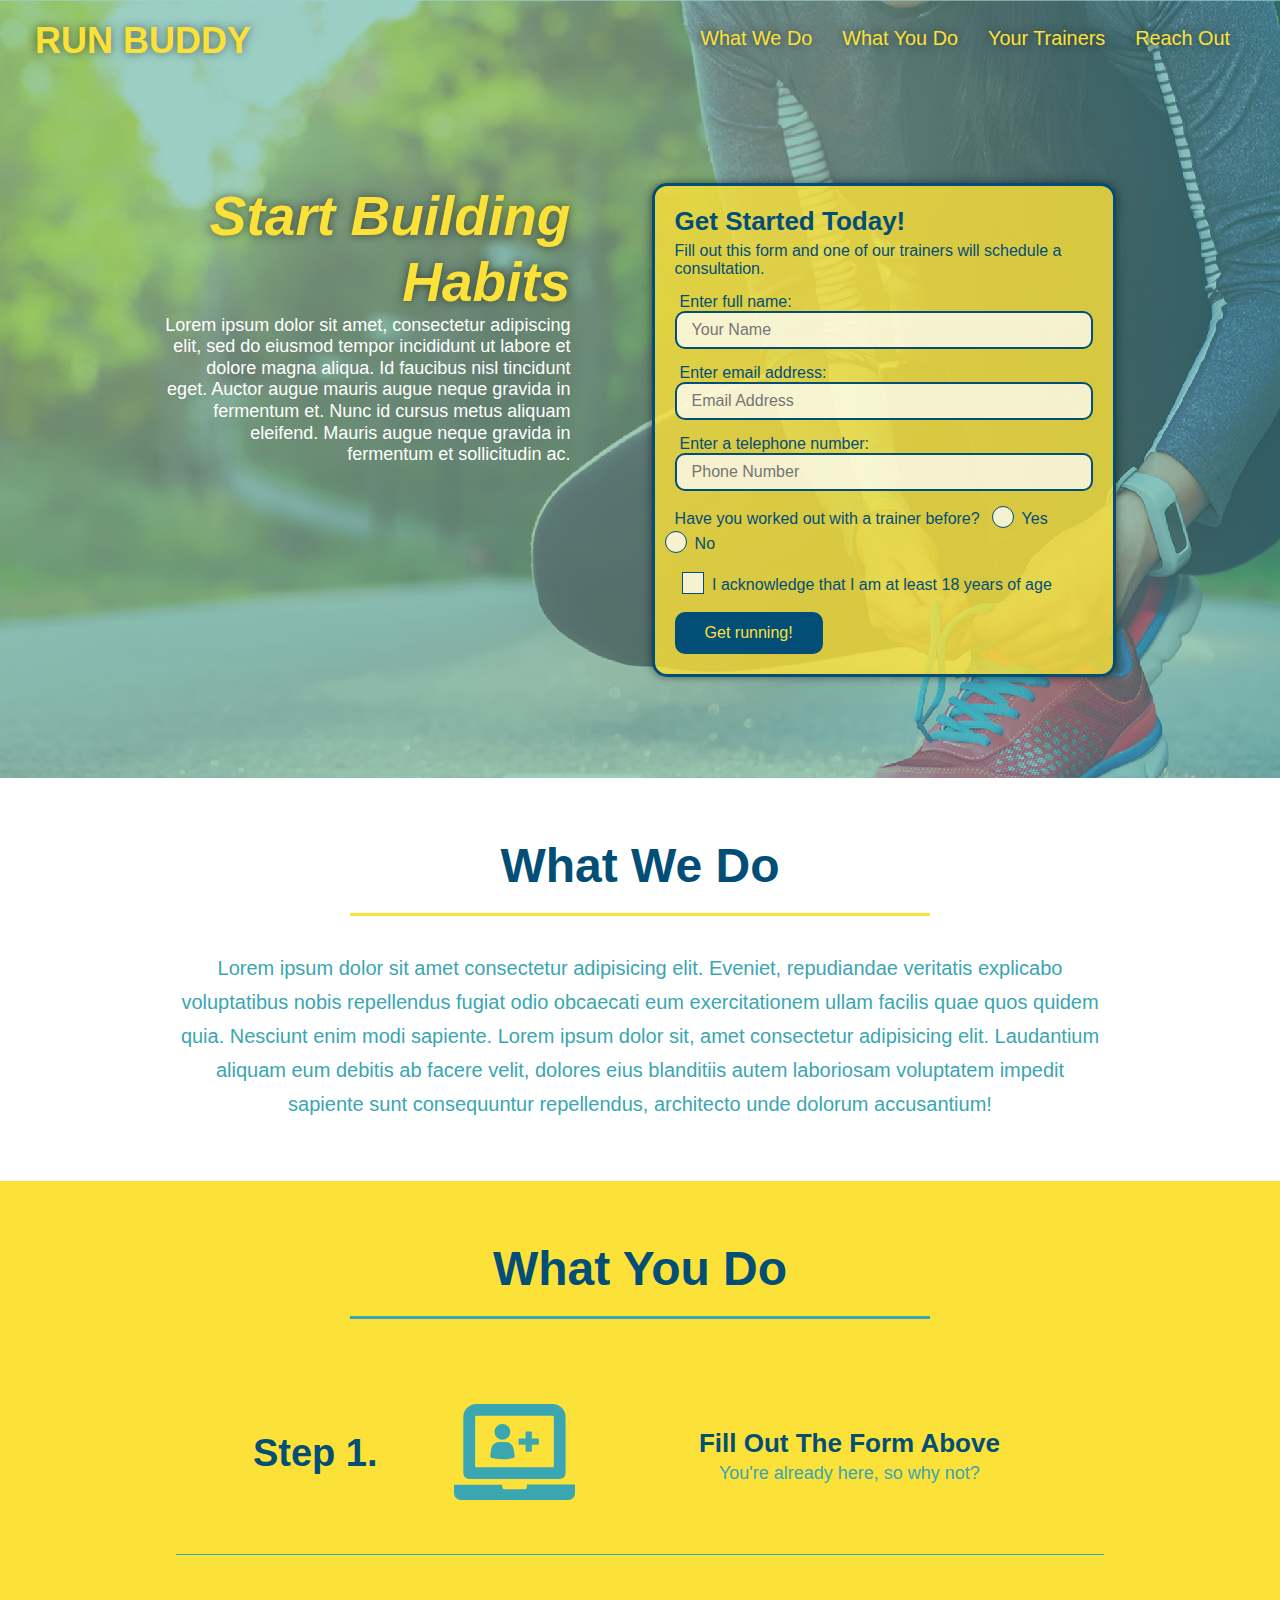
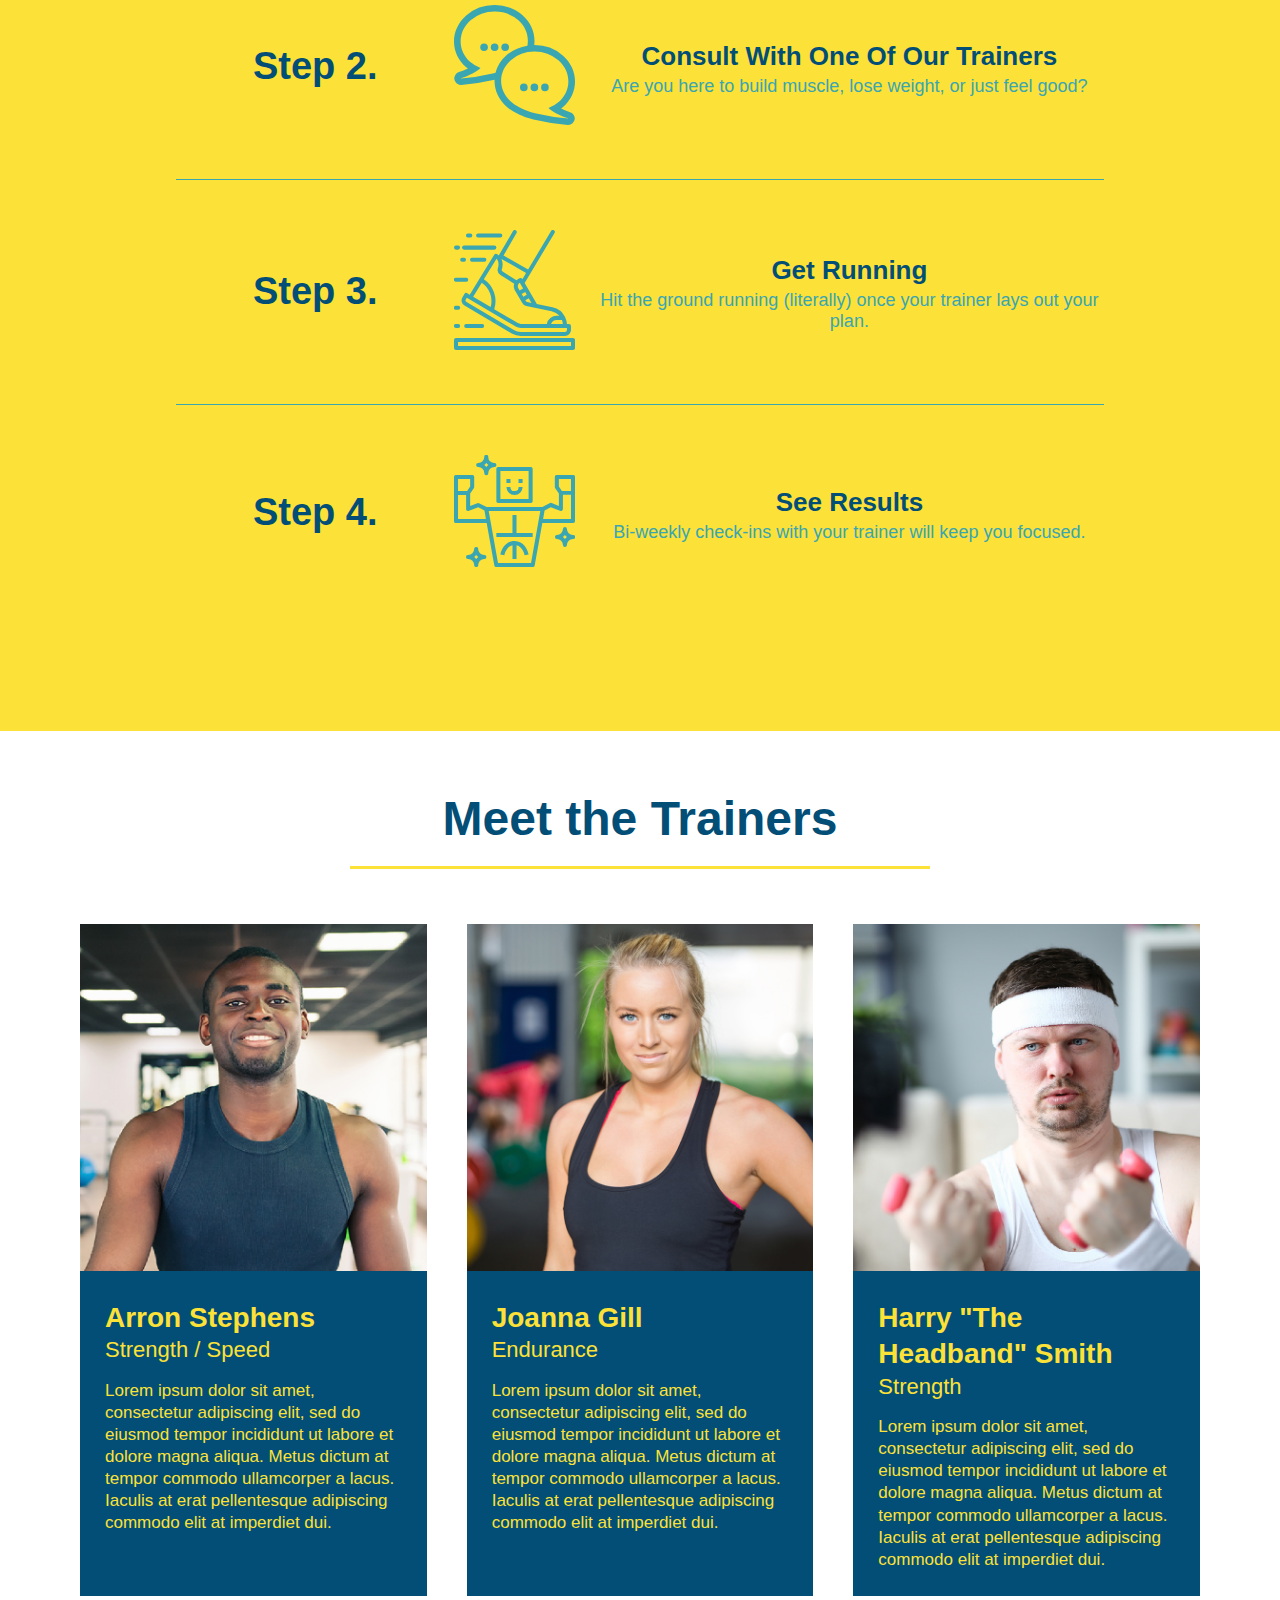
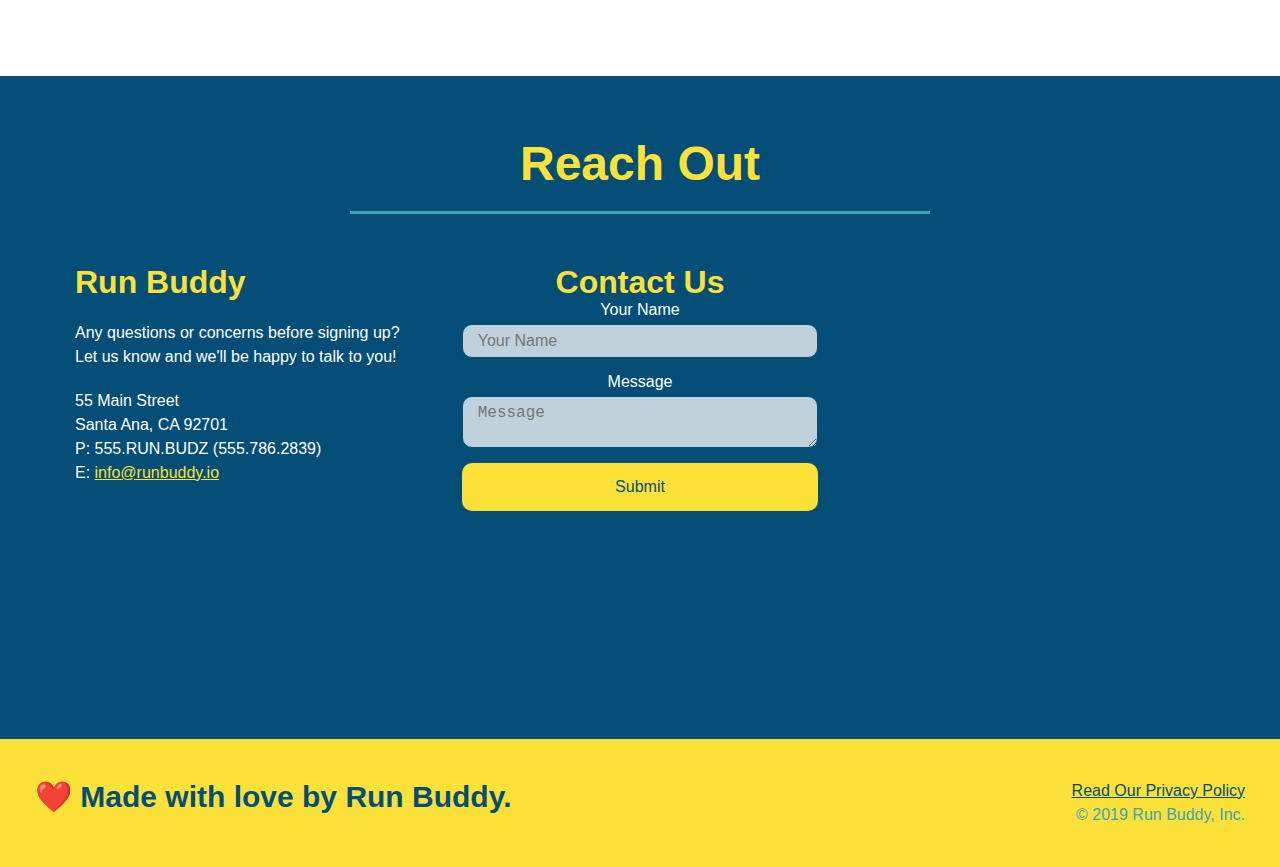
<file: index.html>
<!DOCTYPE html>

<html lang="en">

<head>
    <meta charset="UTF-8" />
    <meta name="viewport" content="width=device-width, initial-scale=1.0" />
    <title>Run Buddy</title>
    <link rel="stylesheet" href="./assets/css/style.css" />
</head>

<body>
    <header>
        <h1><a href="/">RUN BUDDY</a></h1>
        <nav>
            <ul>
                <li><a href="#what-we-do">What We Do</a></li>
                <li><a href="#what-you-do">What You Do</a></li>
                <li><a href="#your-trainers">Your Trainers</a></li>
                <li><a href="#reach-out">Reach Out</a></li>
            </ul>
        </nav>
    </header>

    <section class="hero">
        <div class="hero-cta">
            <h2>Start Building Habits</h2>
            <p>Lorem ipsum dolor sit amet, consectetur adipiscing elit, sed do eiusmod tempor incididunt ut labore et dolore magna aliqua. Id faucibus nisl tincidunt eget. Auctor augue mauris augue neque gravida in fermentum et. Nunc id cursus metus aliquam eleifend. Mauris augue neque gravida in fermentum et sollicitudin ac.</p>
        </div>

        <div class="hero-form">
            <h3>Get Started Today!</h3>
            <p>Fill out this form and one of our trainers will schedule a consultation.</p>
            <form action="">
                <label for="name">Enter full name:</label>
                <input id="name" name="name" type="text" placeholder="Your Name" class="form-input" />

                <label for="email">Enter email address:</label>
                <input id="email" name="email" type="email" placeholder="Email Address" class="form-input" />

                <label for="phone">Enter a telephone number:</label>
                <input id="phone" name="phone" type="tel" placeholder="Phone Number" class="form-input" />

                <p>
                    Have you worked out with a trainer before?
                    <span class="radio-wrapper">
                        <input id="trainer-yes" name="trainer-confirm" type="radio" />
                        <label for="trainer-yes">Yes</label>
                    </span>
                    <span class="radio-wrapper">
                        <input id="trainer-no" name="trainer-confirm" type="radio" />
                        <label for="trainer-no">No</label>
                    </span>
                </p>

                <p>
                    <span class="checkbox-wrapper">
                        <input id="age-confirm" name="age-confirm" type="checkbox" />
                        <label for="age-confirm">I acknowledge that I am at least 18 years of age</label>
                    </span>
                </p>

                <button class="blue-bg" type="submit">Get running!</button>
            </form>
        </div>
    </section>

    <section id="what-we-do" class="intro">
        <div class="flex-row">
            <h2 class="section-title yellow-border">What We Do</h2>
        </div>

        <p>Lorem ipsum dolor sit amet consectetur adipisicing elit. Eveniet, repudiandae veritatis explicabo voluptatibus nobis repellendus fugiat odio obcaecati eum exercitationem ullam facilis quae quos quidem quia. Nesciunt enim modi sapiente. Lorem ipsum dolor sit, amet consectetur adipisicing elit. Laudantium aliquam eum debitis ab facere velit, dolores eius blanditiis autem laboriosam voluptatem impedit sapiente sunt consequuntur repellendus, architecto unde dolorum accusantium!</p>
    </section>

    <section id="what-you-do" class="steps yellow-bg">
        <div class="flex-row">
            <h2 class="section-title cyan-border">What You Do</h2>
        </div>

        <div class="step">
            <h3>Step 1.</h3>

            <div class="step-info">
                <div class="step-img">
                    <img src="/assets/images/step-1.svg" alt="">
                </div>

                <div class="step-text">
                    <h4>Fill Out The Form Above</h4>
                    <p>You're already here, so why not?</p>
                </div>
            </div>
        </div>

        <div class="step">
            <h3>Step 2.</h3>

            <div class="step-info">
                <div class="step-img">
                    <img src="/assets/images/step-2.svg" alt="">
                </div>
                
                <div class="step-text">
                    <h4>Consult With One Of Our Trainers</h4>
                    <p>Are you here to build muscle, lose weight, or just feel good?</p>
                </div>
            </div>
        </div>

        <div class="step">
            <h3>Step 3.</h3>

            <div class="step-info">
                <div class="step-img">
                    <img src="/assets/images/step-3.svg" alt="">
                </div>

                <div class="step-text">
                    <h4>Get Running</h4>
                    <p>Hit the ground running (literally) once your trainer lays out your plan.</p>
                </div>
            </div>
        </div>

        <div class="step">
            <h3>Step 4.</h3>

            <div class="step-info">
                <div class="step-img">
                    <img src="/assets/images/step-4.svg" alt="">
                </div>

                <div class="step-text">
                    <h4>See Results</h4>
                    <p>Bi-weekly check-ins with your trainer will keep you focused.</p>
                </div>
            </div>
        </div>
    </section>

    <section id="your-trainers">
        <div class="flex-row">
            <h2 class="section-title yellow-border">Meet the Trainers</h2>
        </div>

        <div class="flex-row trainers">
            <article class="trainer">
                <img src="./assets/images/trainer-1.jpg" alt="Arron Stephens in his workout clothes, ready to pump iron" />
                <div class="trainer-bio">
                    <h3 class="trainer-name">Arron Stephens</h3>
                    <h4 class="trainer-role">Strength / Speed</h4>
                    <p>Lorem ipsum dolor sit amet, consectetur adipiscing elit, sed do eiusmod tempor incididunt ut labore et dolore magna aliqua. Metus dictum at tempor commodo ullamcorper a lacus. Iaculis at erat pellentesque adipiscing commodo elit at imperdiet dui.</p>
                </div>
            </article>

            <article class="trainer">
                <img src="./assets/images/trainer-2.jpg" alt="Joanna Gill cooling off after a workout" />
                <div class="trainer-bio">
                    <h3 class="trainer-name">Joanna Gill</h3>
                    <h4 class="trainer-role">Endurance</h4>
                    <p>Lorem ipsum dolor sit amet, consectetur adipiscing elit, sed do eiusmod tempor incididunt ut labore et dolore magna aliqua. Metus dictum at tempor commodo ullamcorper a lacus. Iaculis at erat pellentesque adipiscing commodo elit at imperdiet dui.</p>
                </div>
            </article>

            <article class="trainer">
                <img src="./assets/images/trainer-3.jpg" alt="Harry Smith wearing a headband and lifting comically small pink weights" />
                <div class="trainer-bio">
                    <h3 class="trainer-name">Harry "The Headband" Smith</h3>
                    <h4 class="trainer-role">Strength</h4>
                    <p>Lorem ipsum dolor sit amet, consectetur adipiscing elit, sed do eiusmod tempor incididunt ut labore et dolore magna aliqua. Metus dictum at tempor commodo ullamcorper a lacus. Iaculis at erat pellentesque adipiscing commodo elit at imperdiet dui.</p>
                </div>
            </article>            
        </div>
    </section>

    <section id="reach-out" class="contact blue-bg">
        <div class="flex-row">
            <h2 class="section-title cyan-border">Reach Out</h2>
        </div>

        <div class="contact-info">
            <div class="text-left">
                <h3>Run Buddy</h3>
                <p>Any questions or concerns before signing up?
                    <br />Let us know and we'll be happy to talk to you!
                </p>
                <address>
                    55 Main Street<br />
                    Santa Ana, CA 92701<br />
                    P: 555.RUN.BUDZ (555.786.2839)<br />
                    E: <a href="mailto:info@runbuddy.io">info@runbuddy.io</a>
                </address>
            </div>
            
            <form class="contact-form">
                <h3>Contact Us</h3>

                <label for="contact-name">Your Name</label>
                <input id="contact-name" name="contact-name" type="text" placeholder="Your Name" />
                <label for="contact-message">Message</label>
                <textarea id="contact-message" name="contact-message" placeholder="Message"></textarea>

                <button class="yellow-bg" type="submit">Submit</button>
            </form>

            <iframe src="https://www.google.com/maps/embed?pb=!1m18!1m12!1m3!1d3317.260056898385!2d-117.86962628506105!3d33.75394514083858!2m3!1f0!2f0!3f0!3m2!1i1024!2i768!4f13.1!3m3!1m2!1s0x80dcd9a8bea277f7%3A0x75399bf358a80caa!2s55%20N%20Main%20St%2C%20Santa%20Ana%2C%20CA%2092701!5e0!3m2!1sen!2sus!4v1651785533996!5m2!1sen!2sus" allowfullscreen="" loading="lazy"></iframe>
        </div>
    </section>

    <footer>
        <h2>❤️ Made with love by Run Buddy.</h2>
        <div>
            <a href="./privacy-policy.html">Read Our Privacy Policy</a><br />
            &copy; 2019 Run Buddy, Inc.
        </div>
    </footer>
</body>

</html>
</file>
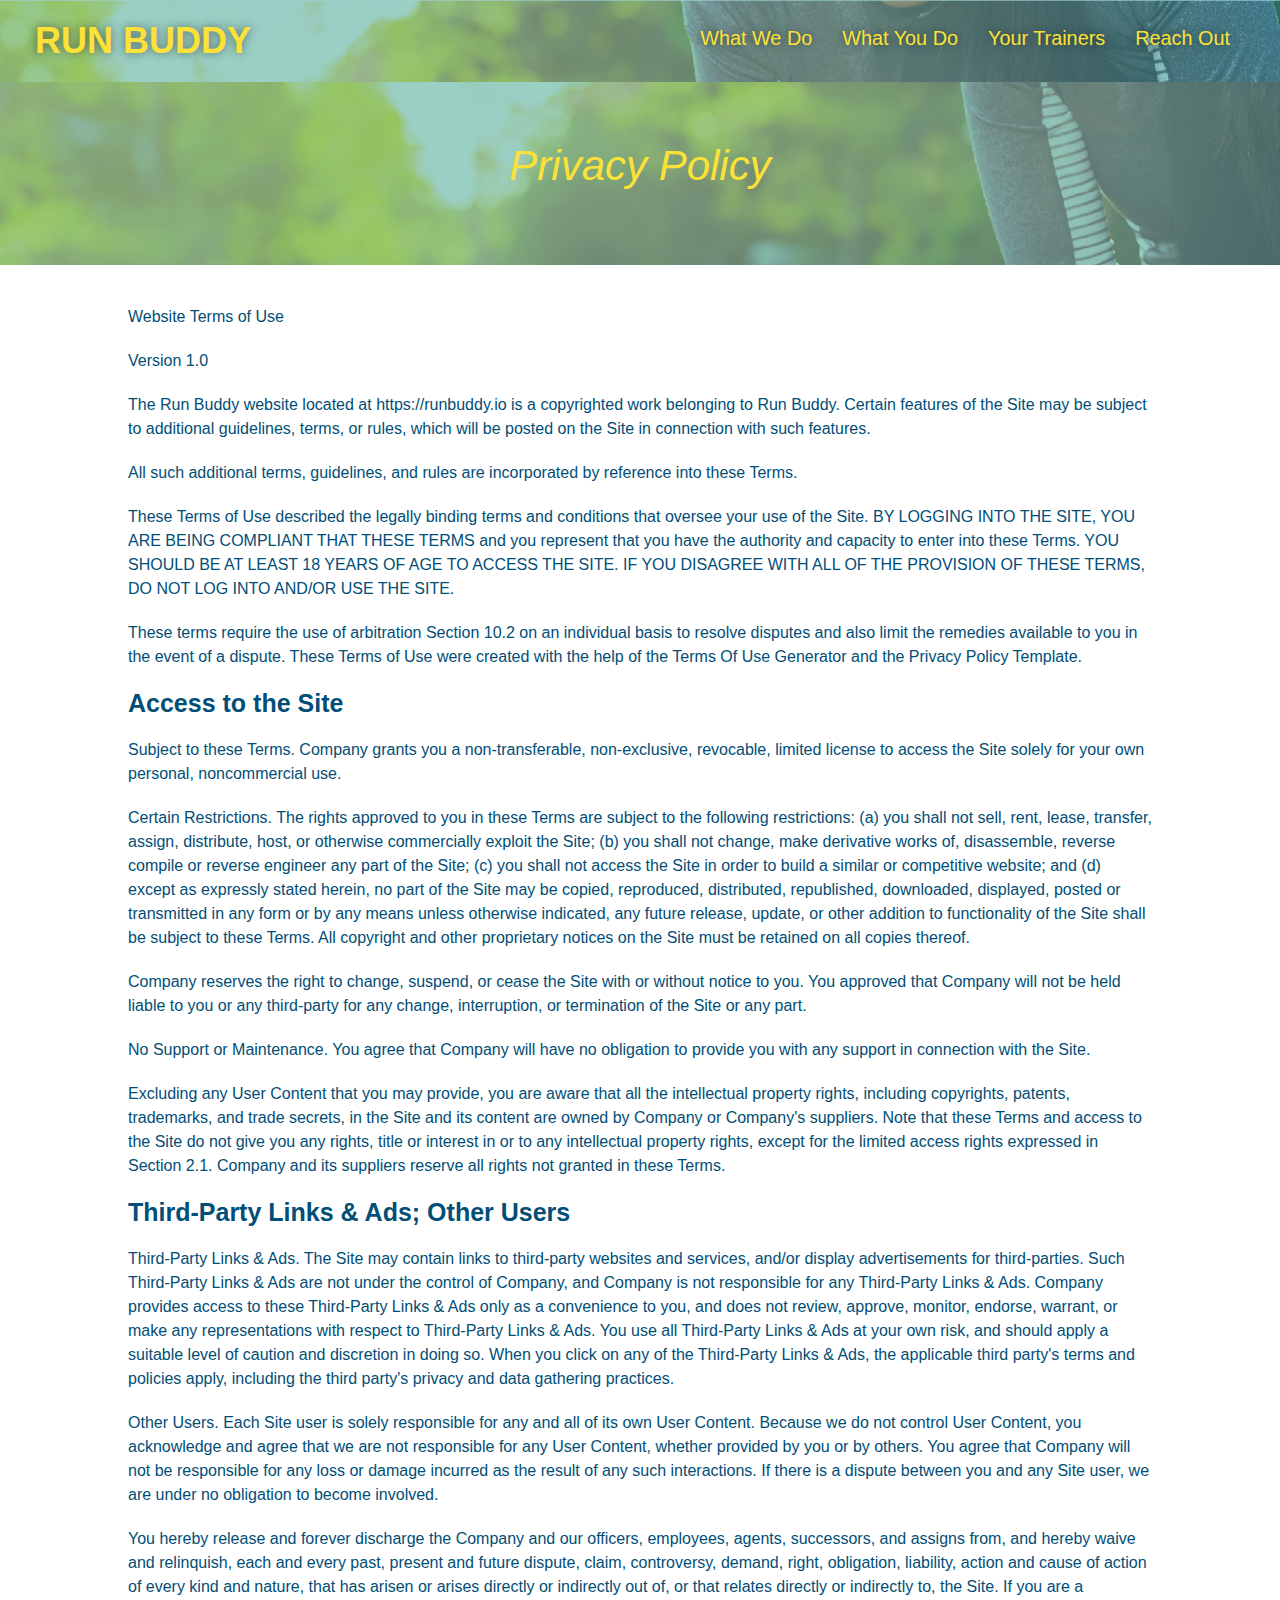
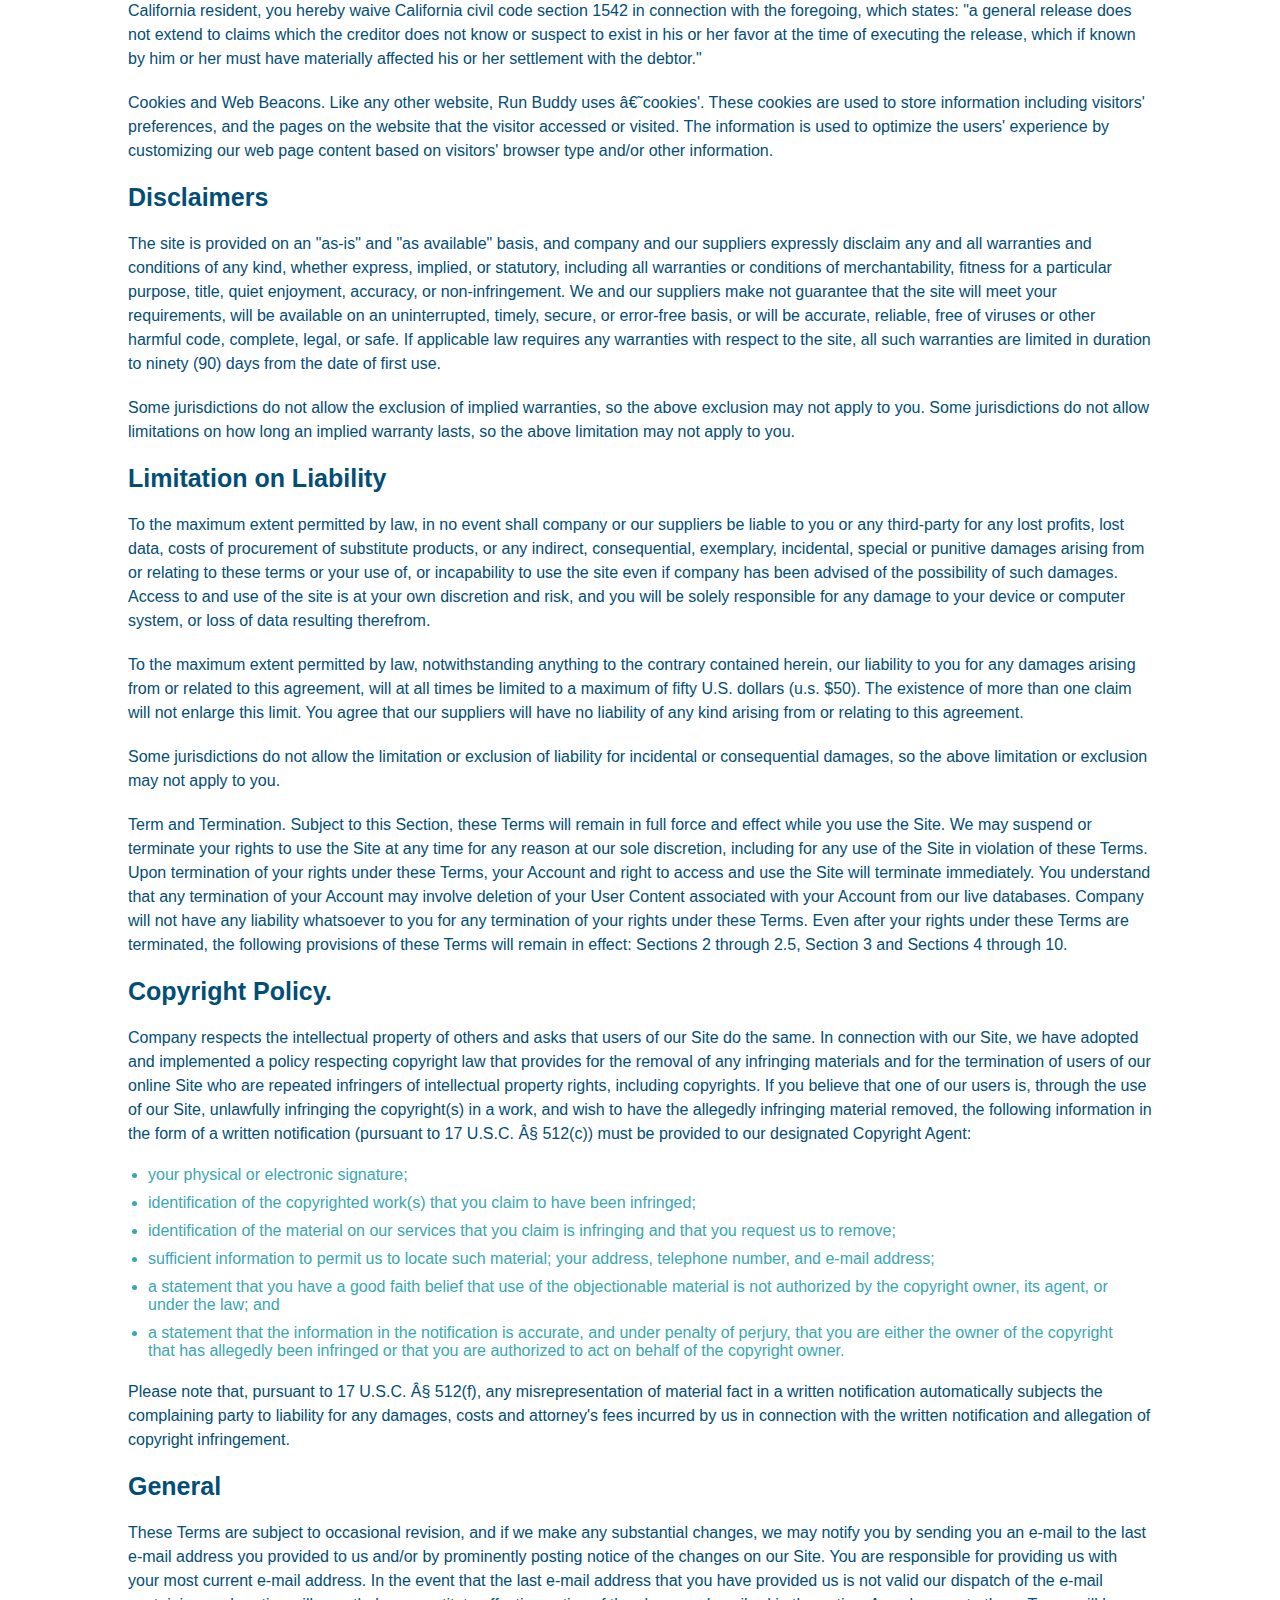
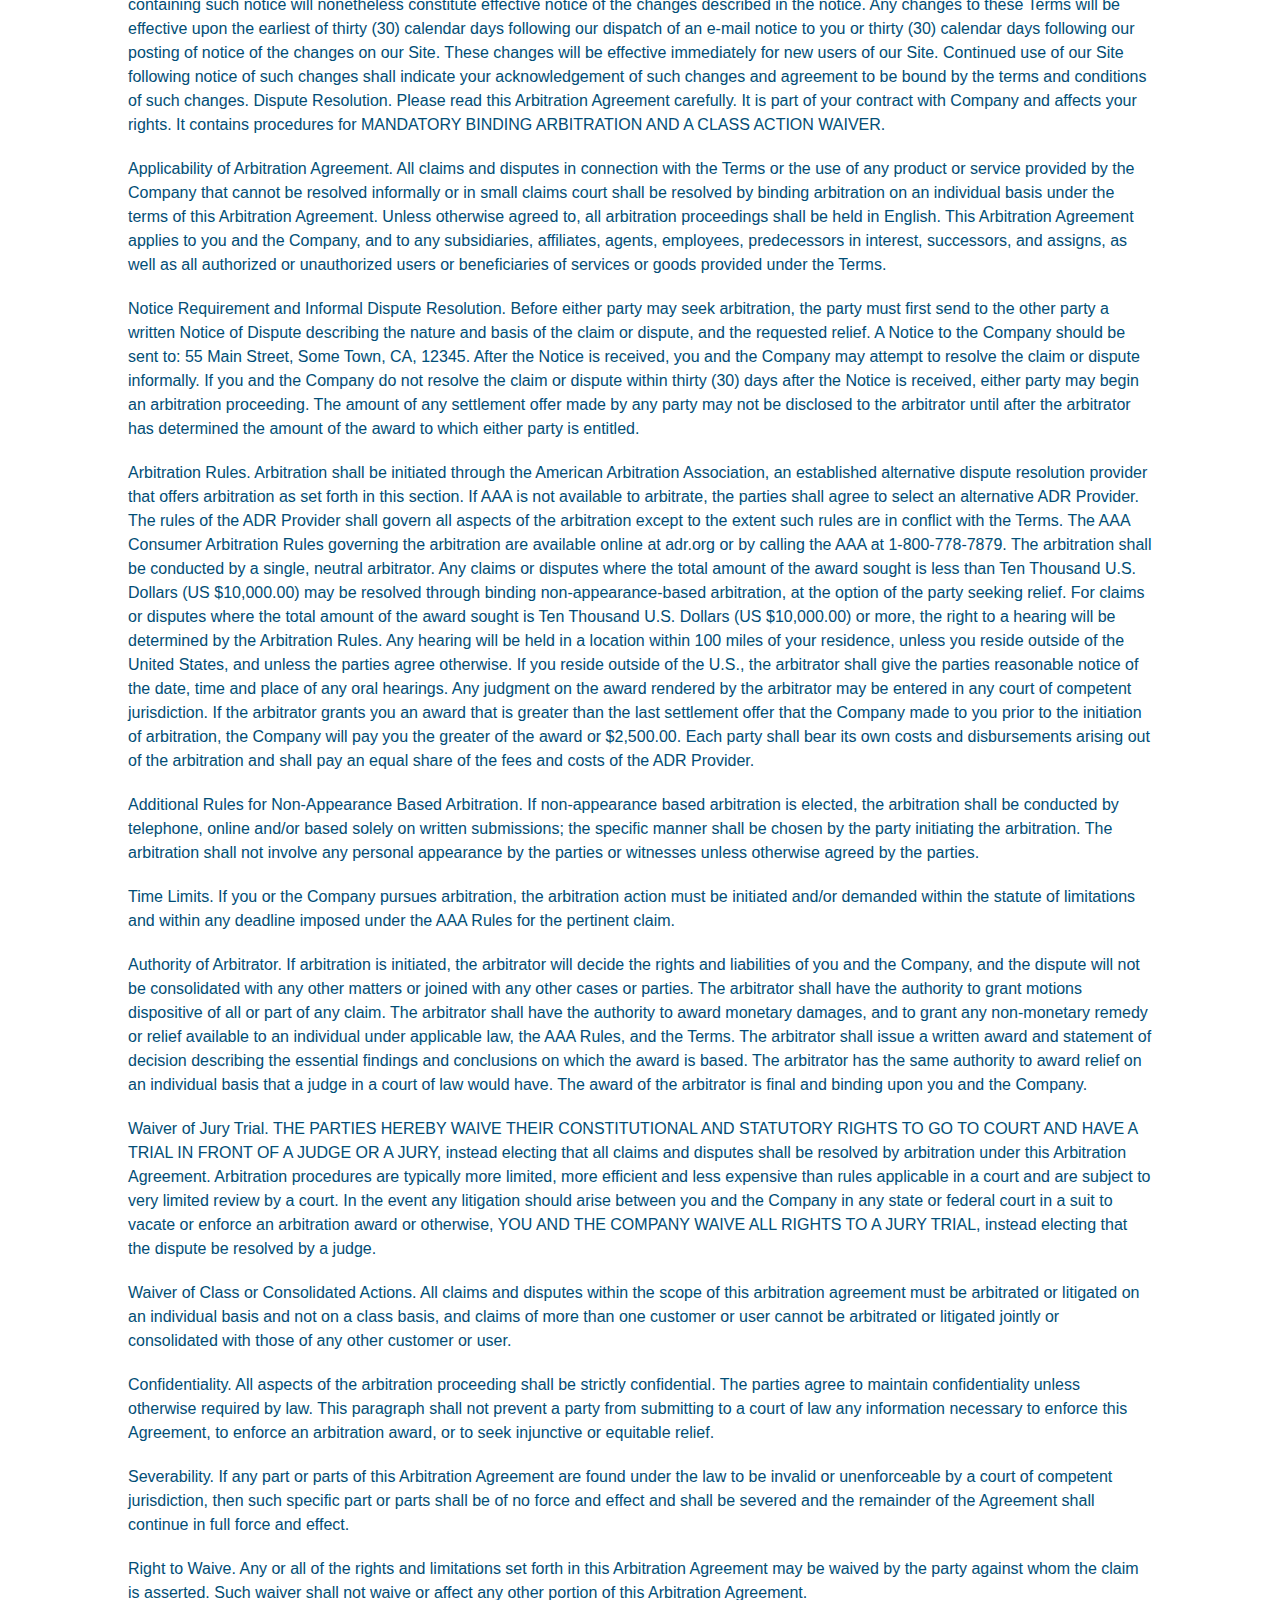
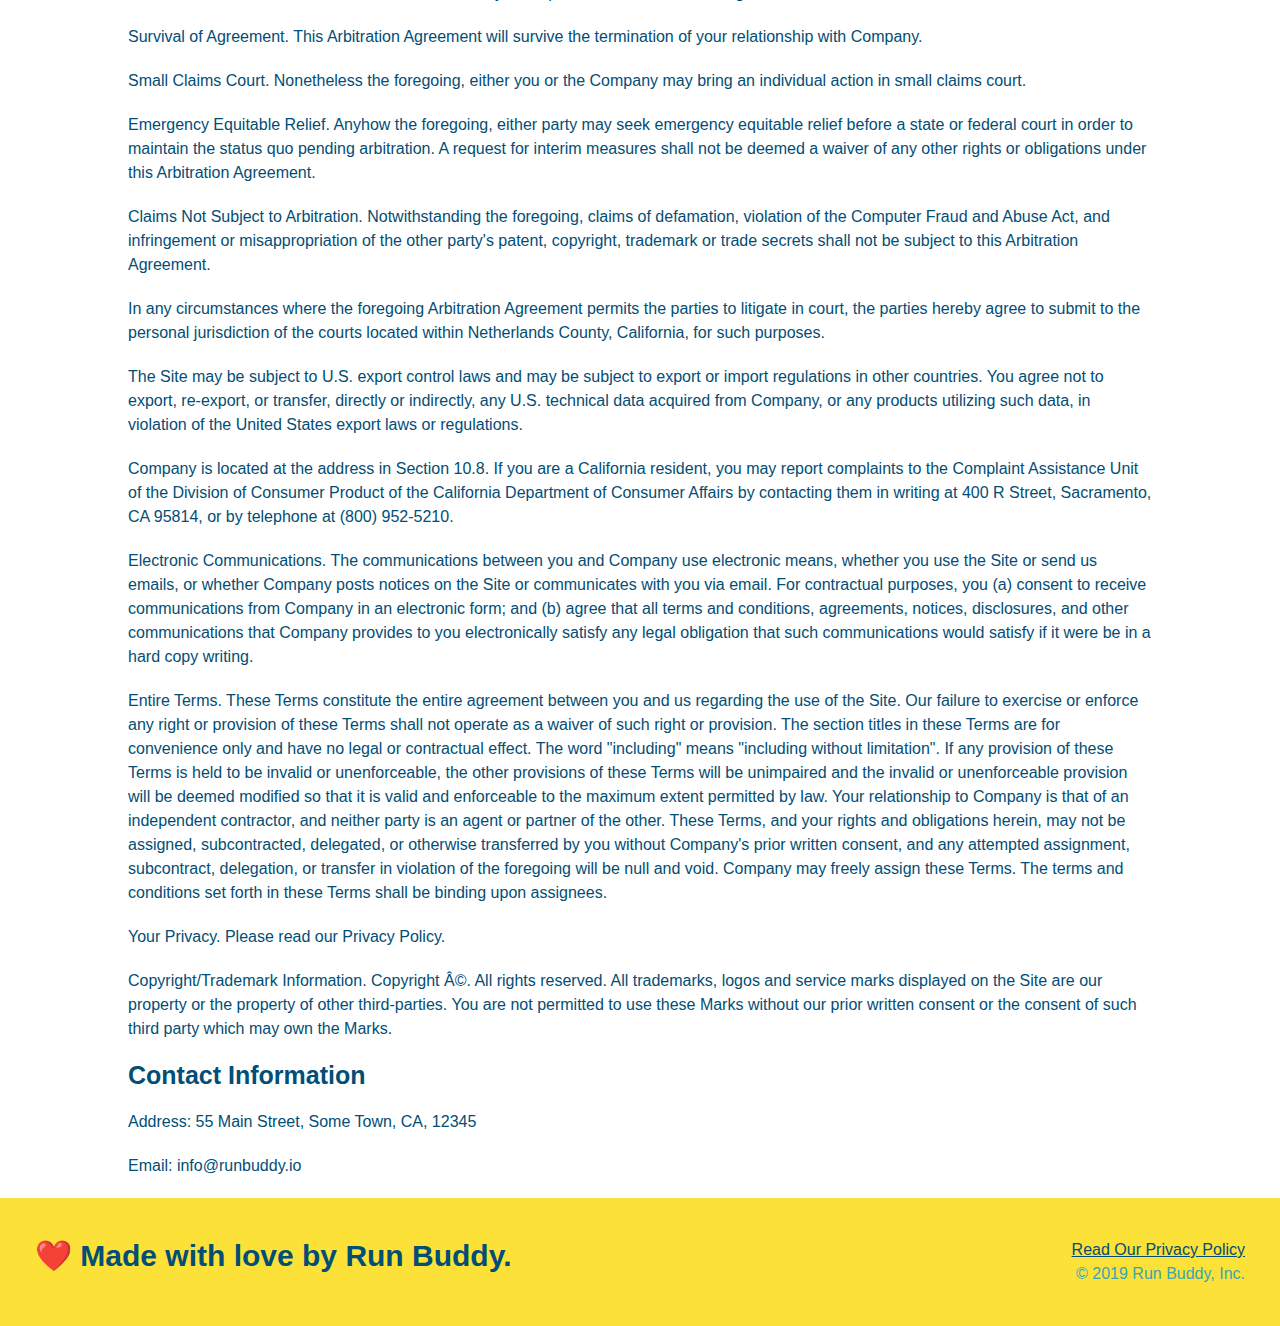
<file: privacy-policy.html>
<!DOCTYPE html>
<html>

<head>
    <meta charset="UTF-8" />
    <meta name="viewport" content="width=device-width, initial-scale=1.0" />
    <title>Privacy Policy - Run Buddy</title>
    <link rel="stylesheet" href="./assets/css/style.css" />
    <link rel="stylesheet" href="./assets/css/secondary-styles.css" />
</head>

<body>
    <header>
        <h1><a href="/">RUN BUDDY</a></h1>
        <nav>
            <ul>
                <li><a href="./index.html#what-we-do">What We Do</a></li>
                <li><a href="./index.html#what-you-do">What You Do</a></li>
                <li><a href="./index.html#your-trainers">Your Trainers</a></li>
                <li><a href="./index.html#reach-out">Reach Out</a></li>
            </ul>
        </nav>
    </header>

    <section class="hero">
        <h2 class="page-title">Privacy Policy</h2>
    </section>

    <article class="secondary-content">
        <p>
            Website Terms of Use
        </p>

        <p>
            Version 1.0
        </p>

        <p>
            The Run Buddy website located at https://runbuddy.io is a copyrighted work belonging to Run Buddy. Certain
            features of the Site may be subject to additional guidelines, terms, or rules, which will be posted on the Site
            in connection with such features.
        </p>

        <p>
            All such additional terms, guidelines, and rules are incorporated by reference into these Terms.
        </p>

        <p>
            These Terms of Use described the legally binding terms and conditions that oversee your use of the Site. BY
            LOGGING INTO THE SITE, YOU ARE BEING COMPLIANT THAT THESE TERMS and you represent that you have the authority
            and capacity to enter into these Terms. YOU SHOULD BE AT LEAST 18 YEARS OF AGE TO ACCESS THE SITE. IF YOU
            DISAGREE WITH ALL OF THE PROVISION OF THESE TERMS, DO NOT LOG INTO AND/OR USE THE SITE.
        </p>

        <p>
            These terms require the use of arbitration Section 10.2 on an individual basis to resolve disputes and also
            limit the remedies available to you in the event of a dispute. These Terms of Use were created with the help of
            the Terms Of Use Generator and the Privacy Policy Template.
        </p>

        <h3>
            Access to the Site
        </h3>

        <p>
            Subject to these Terms. Company grants you a non-transferable, non-exclusive, revocable, limited license to
            access the Site solely for your own personal, noncommercial use.
        </p>

        <p>
            Certain Restrictions. The rights approved to you in these Terms are subject to the following restrictions: (a)
            you shall not sell, rent, lease, transfer, assign, distribute, host, or otherwise commercially exploit the Site;
            (b) you shall not change, make derivative works of, disassemble, reverse compile or reverse engineer any part of
            the Site; (c) you shall not access the Site in order to build a similar or competitive website; and (d) except
            as expressly stated herein, no part of the Site may be copied, reproduced, distributed, republished, downloaded,
            displayed, posted or transmitted in any form or by any means unless otherwise indicated, any future release,
            update, or other addition to functionality of the Site shall be subject to these Terms. All copyright and other
            proprietary notices on the Site must be retained on all copies thereof.
        </p>

        <p>
            Company reserves the right to change, suspend, or cease the Site with or without notice to you. You approved
            that Company will not be held liable to you or any third-party for any change, interruption, or termination of
            the Site or any part.
        </p>

        <p>
            No Support or Maintenance. You agree that Company will have no obligation to provide you with any support in
            connection with the Site.
        </p>

        <p>
            Excluding any User Content that you may provide, you are aware that all the intellectual property rights,
            including copyrights, patents, trademarks, and trade secrets, in the Site and its content are owned by Company
            or Company's suppliers. Note that these Terms and access to the Site do not give you any rights, title or
            interest in or to any intellectual property rights, except for the limited access rights expressed in Section
            2.1. Company and its suppliers reserve all rights not granted in these Terms.
        </p>

        <h3>
            Third-Party Links &amp; Ads; Other Users
        </h3>

        <p>
            Third-Party Links &amp; Ads. The Site may contain links to third-party websites and services, and/or display
            advertisements for third-parties. Such Third-Party Links &amp; Ads are not under the control of Company, and Company
            is not responsible for any Third-Party Links &amp; Ads. Company provides access to these Third-Party Links &amp; Ads
            only as a convenience to you, and does not review, approve, monitor, endorse, warrant, or make any
            representations with respect to Third-Party Links &amp; Ads. You use all Third-Party Links &amp; Ads at your own risk,
            and should apply a suitable level of caution and discretion in doing so. When you click on any of the
            Third-Party Links &amp; Ads, the applicable third party's terms and policies apply, including the third party's
            privacy and data gathering practices.
        </p>

        <p>
            Other Users. Each Site user is solely responsible for any and all of its own User Content. Because we do not
            control User Content, you acknowledge and agree that we are not responsible for any User Content, whether
            provided by you or by others. You agree that Company will not be responsible for any loss or damage incurred as
            the result of any such interactions. If there is a dispute between you and any Site user, we are under no
            obligation to become involved.
        </p>

        <p>
            You hereby release and forever discharge the Company and our officers, employees, agents, successors, and
            assigns from, and hereby waive and relinquish, each and every past, present and future dispute, claim,
            controversy, demand, right, obligation, liability, action and cause of action of every kind and nature, that has
            arisen or arises directly or indirectly out of, or that relates directly or indirectly to, the Site. If you are
            a California resident, you hereby waive California civil code section 1542 in connection with the foregoing,
            which states: "a general release does not extend to claims which the creditor does not know or suspect to exist
            in his or her favor at the time of executing the release, which if known by him or her must have materially
            affected his or her settlement with the debtor."
        </p>

        <p>
            Cookies and Web Beacons. Like any other website, Run Buddy uses â€˜cookies'. These cookies are used to store
            information including visitors' preferences, and the pages on the website that the visitor accessed or visited.
            The information is used to optimize the users' experience by customizing our web page content based on visitors'
            browser type and/or other information.
        </p>

        <h3>
            Disclaimers
        </h3>

        <p>
            The site is provided on an "as-is" and "as available" basis, and company and our suppliers expressly disclaim
            any and all warranties and conditions of any kind, whether express, implied, or statutory, including all
            warranties or conditions of merchantability, fitness for a particular purpose, title, quiet enjoyment, accuracy,
            or non-infringement. We and our suppliers make not guarantee that the site will meet your requirements, will be
            available on an uninterrupted, timely, secure, or error-free basis, or will be accurate, reliable, free of
            viruses or other harmful code, complete, legal, or safe. If applicable law requires any warranties with respect
            to the site, all such warranties are limited in duration to ninety (90) days from the date of first use.
        </p>

        <p>
            Some jurisdictions do not allow the exclusion of implied warranties, so the above exclusion may not apply to
            you. Some jurisdictions do not allow limitations on how long an implied warranty lasts, so the above limitation
            may not apply to you.
        </p>

        <h3>
            Limitation on Liability
        </h3>

        <p>
            To the maximum extent permitted by law, in no event shall company or our suppliers be liable to you or any
            third-party for any lost profits, lost data, costs of procurement of substitute products, or any indirect,
            consequential, exemplary, incidental, special or punitive damages arising from or relating to these terms or
            your use of, or incapability to use the site even if company has been advised of the possibility of such
            damages. Access to and use of the site is at your own discretion and risk, and you will be solely responsible
            for any damage to your device or computer system, or loss of data resulting therefrom.
        </p>

        <p>
            To the maximum extent permitted by law, notwithstanding anything to the contrary contained herein, our liability
            to you for any damages arising from or related to this agreement, will at all times be limited to a maximum of
            fifty U.S. dollars (u.s. $50). The existence of more than one claim will not enlarge this limit. You agree that
            our suppliers will have no liability of any kind arising from or relating to this agreement.
        </p>

        <p>
            Some jurisdictions do not allow the limitation or exclusion of liability for incidental or consequential
            damages, so the above limitation or exclusion may not apply to you.
        </p>

        <p>
            Term and Termination. Subject to this Section, these Terms will remain in full force and effect while you use
            the Site. We may suspend or terminate your rights to use the Site at any time for any reason at our sole
            discretion, including for any use of the Site in violation of these Terms. Upon termination of your rights under
            these Terms, your Account and right to access and use the Site will terminate immediately. You understand that
            any termination of your Account may involve deletion of your User Content associated with your Account from our
            live databases. Company will not have any liability whatsoever to you for any termination of your rights under
            these Terms. Even after your rights under these Terms are terminated, the following provisions of these Terms
            will remain in effect: Sections 2 through 2.5, Section 3 and Sections 4 through 10.
        </p>

        <h3>
            Copyright Policy.
        </h3>

        <p>
            Company respects the intellectual property of others and asks that users of our Site do the same. In connection
            with our Site, we have adopted and implemented a policy respecting copyright law that provides for the removal
            of any infringing materials and for the termination of users of our online Site who are repeated infringers of
            intellectual property rights, including copyrights. If you believe that one of our users is, through the use of
            our Site, unlawfully infringing the copyright(s) in a work, and wish to have the allegedly infringing material
            removed, the following information in the form of a written notification (pursuant to 17 U.S.C. Â§ 512(c)) must
            be provided to our designated Copyright Agent:
        </p>

        <ul>
            <li>
                your physical or electronic signature;
            </li>
            <li>
                identification of the copyrighted work(s) that you claim to have been infringed;
            </li>
            <li>
                identification of the material on our services that you claim is infringing and that you request us to remove;
            </li>
            <li>
                sufficient information to permit us to locate such material; your address, telephone number, and e-mail
                address;
            </li>
            <li>
                a statement that you have a good faith belief that use of the objectionable material is not authorized by the
                copyright owner, its agent, or under the law; and
            </li>
            <li>
                a statement that the information in the notification is accurate, and under penalty of perjury, that you are
                either the owner of the copyright that has allegedly been infringed or that you are authorized to act on
                behalf of the copyright owner.
            </li>
        </ul>

        <p>
            Please note that, pursuant to 17 U.S.C. Â§ 512(f), any misrepresentation of material fact in a written
            notification automatically subjects the complaining party to liability for any damages, costs and attorney's
            fees incurred by us in connection with the written notification and allegation of copyright infringement.
        </p>

        <h3>
            General
        </h3>

        <p>
            These Terms are subject to occasional revision, and if we make any substantial changes, we may notify you by
            sending you an e-mail to the last e-mail address you provided to us and/or by prominently posting notice of the
            changes on our Site. You are responsible for providing us with your most current e-mail address. In the event
            that the last e-mail address that you have provided us is not valid our dispatch of the e-mail containing such
            notice will nonetheless constitute effective notice of the changes described in the notice. Any changes to these
            Terms will be effective upon the earliest of thirty (30) calendar days following our dispatch of an e-mail
            notice to you or thirty (30) calendar days following our posting of notice of the changes on our Site. These
            changes will be effective immediately for new users of our Site. Continued use of our Site following notice of
            such changes shall indicate your acknowledgement of such changes and agreement to be bound by the terms and
            conditions of such changes. Dispute Resolution. Please read this Arbitration Agreement carefully. It is part of
            your contract with Company and affects your rights. It contains procedures for MANDATORY BINDING ARBITRATION AND
            A CLASS ACTION WAIVER.
        </p>

        <p>
            Applicability of Arbitration Agreement. All claims and disputes in connection with the Terms or the use of any
            product or service provided by the Company that cannot be resolved informally or in small claims court shall be
            resolved by binding arbitration on an individual basis under the terms of this Arbitration Agreement. Unless
            otherwise agreed to, all arbitration proceedings shall be held in English. This Arbitration Agreement applies to
            you and the Company, and to any subsidiaries, affiliates, agents, employees, predecessors in interest,
            successors, and assigns, as well as all authorized or unauthorized users or beneficiaries of services or goods
            provided under the Terms.
        </p>

        <p>
            Notice Requirement and Informal Dispute Resolution. Before either party may seek arbitration, the party must
            first send to the other party a written Notice of Dispute describing the nature and basis of the claim or
            dispute, and the requested relief. A Notice to the Company should be sent to: 55 Main Street, Some Town, CA,
            12345. After the Notice is received, you and the Company may attempt to resolve the claim or dispute informally.
            If you and the Company do not resolve the claim or dispute within thirty (30) days after the Notice is received,
            either party may begin an arbitration proceeding. The amount of any settlement offer made by any party may not
            be disclosed to the arbitrator until after the arbitrator has determined the amount of the award to which either
            party is entitled.
        </p>

        <p>
            Arbitration Rules. Arbitration shall be initiated through the American Arbitration Association, an established
            alternative dispute resolution provider that offers arbitration as set forth in this section. If AAA is not
            available to arbitrate, the parties shall agree to select an alternative ADR Provider. The rules of the ADR
            Provider shall govern all aspects of the arbitration except to the extent such rules are in conflict with the
            Terms. The AAA Consumer Arbitration Rules governing the arbitration are available online at adr.org or by
            calling the AAA at 1-800-778-7879. The arbitration shall be conducted by a single, neutral arbitrator. Any
            claims or disputes where the total amount of the award sought is less than Ten Thousand U.S. Dollars (US
            $10,000.00) may be resolved through binding non-appearance-based arbitration, at the option of the party seeking
            relief. For claims or disputes where the total amount of the award sought is Ten Thousand U.S. Dollars (US
            $10,000.00) or more, the right to a hearing will be determined by the Arbitration Rules. Any hearing will be
            held in a location within 100 miles of your residence, unless you reside outside of the United States, and
            unless the parties agree otherwise. If you reside outside of the U.S., the arbitrator shall give the parties
            reasonable notice of the date, time and place of any oral hearings. Any judgment on the award rendered by the
            arbitrator may be entered in any court of competent jurisdiction. If the arbitrator grants you an award that is
            greater than the last settlement offer that the Company made to you prior to the initiation of arbitration, the
            Company will pay you the greater of the award or $2,500.00. Each party shall bear its own costs and
            disbursements arising out of the arbitration and shall pay an equal share of the fees and costs of the ADR
            Provider.
        </p>

        <p>
            Additional Rules for Non-Appearance Based Arbitration. If non-appearance based arbitration is elected, the
            arbitration shall be conducted by telephone, online and/or based solely on written submissions; the specific
            manner shall be chosen by the party initiating the arbitration. The arbitration shall not involve any personal
            appearance by the parties or witnesses unless otherwise agreed by the parties.
        </p>

        <p>
            Time Limits. If you or the Company pursues arbitration, the arbitration action must be initiated and/or demanded
            within the statute of limitations and within any deadline imposed under the AAA Rules for the pertinent claim.
        </p>

        <p>
            Authority of Arbitrator. If arbitration is initiated, the arbitrator will decide the rights and liabilities of
            you and the Company, and the dispute will not be consolidated with any other matters or joined with any other
            cases or parties. The arbitrator shall have the authority to grant motions dispositive of all or part of any
            claim. The arbitrator shall have the authority to award monetary damages, and to grant any non-monetary remedy
            or relief available to an individual under applicable law, the AAA Rules, and the Terms. The arbitrator shall
            issue a written award and statement of decision describing the essential findings and conclusions on which the
            award is based. The arbitrator has the same authority to award relief on an individual basis that a judge in a
            court of law would have. The award of the arbitrator is final and binding upon you and the Company.
        </p>

        <p>
            Waiver of Jury Trial. THE PARTIES HEREBY WAIVE THEIR CONSTITUTIONAL AND STATUTORY RIGHTS TO GO TO COURT AND HAVE
            A TRIAL IN FRONT OF A JUDGE OR A JURY, instead electing that all claims and disputes shall be resolved by
            arbitration under this Arbitration Agreement. Arbitration procedures are typically more limited, more efficient
            and less expensive than rules applicable in a court and are subject to very limited review by a court. In the
            event any litigation should arise between you and the Company in any state or federal court in a suit to vacate
            or enforce an arbitration award or otherwise, YOU AND THE COMPANY WAIVE ALL RIGHTS TO A JURY TRIAL, instead
            electing that the dispute be resolved by a judge.
        </p>

        <p>
            Waiver of Class or Consolidated Actions. All claims and disputes within the scope of this arbitration agreement
            must be arbitrated or litigated on an individual basis and not on a class basis, and claims of more than one
            customer or user cannot be arbitrated or litigated jointly or consolidated with those of any other customer or
            user.
        </p>

        <p>
            Confidentiality. All aspects of the arbitration proceeding shall be strictly confidential. The parties agree to
            maintain confidentiality unless otherwise required by law. This paragraph shall not prevent a party from
            submitting to a court of law any information necessary to enforce this Agreement, to enforce an arbitration
            award, or to seek injunctive or equitable relief.
        </p>

        <p>
            Severability. If any part or parts of this Arbitration Agreement are found under the law to be invalid or
            unenforceable by a court of competent jurisdiction, then such specific part or parts shall be of no force and
            effect and shall be severed and the remainder of the Agreement shall continue in full force and effect.
        </p>

        <p>
            Right to Waive. Any or all of the rights and limitations set forth in this Arbitration Agreement may be waived
            by the party against whom the claim is asserted. Such waiver shall not waive or affect any other portion of this
            Arbitration Agreement.
        </p>

        <p>
            Survival of Agreement. This Arbitration Agreement will survive the termination of your relationship with
            Company.
        </p>

        <p>
            Small Claims Court. Nonetheless the foregoing, either you or the Company may bring an individual action in small
            claims court.
        </p>

        <p>
            Emergency Equitable Relief. Anyhow the foregoing, either party may seek emergency equitable relief before a
            state or federal court in order to maintain the status quo pending arbitration. A request for interim measures
            shall not be deemed a waiver of any other rights or obligations under this Arbitration Agreement.
        </p>

        <p>
            Claims Not Subject to Arbitration. Notwithstanding the foregoing, claims of defamation, violation of the
            Computer Fraud and Abuse Act, and infringement or misappropriation of the other party's patent, copyright,
            trademark or trade secrets shall not be subject to this Arbitration Agreement.
        </p>

        <p>
            In any circumstances where the foregoing Arbitration Agreement permits the parties to litigate in court, the
            parties hereby agree to submit to the personal jurisdiction of the courts located within Netherlands County,
            California, for such purposes.
        </p>

        <p>
            The Site may be subject to U.S. export control laws and may be subject to export or import regulations in other
            countries. You agree not to export, re-export, or transfer, directly or indirectly, any U.S. technical data
            acquired from Company, or any products utilizing such data, in violation of the United States export laws or
            regulations.
        </p>

        <p>
            Company is located at the address in Section 10.8. If you are a California resident, you may report complaints
            to the Complaint Assistance Unit of the Division of Consumer Product of the California Department of Consumer
            Affairs by contacting them in writing at 400 R Street, Sacramento, CA 95814, or by telephone at (800) 952-5210.
        </p>

        <p>
            Electronic Communications. The communications between you and Company use electronic means, whether you use the
            Site or send us emails, or whether Company posts notices on the Site or communicates with you via email. For
            contractual purposes, you (a) consent to receive communications from Company in an electronic form; and (b)
            agree that all terms and conditions, agreements, notices, disclosures, and other communications that Company
            provides to you electronically satisfy any legal obligation that such communications would satisfy if it were be
            in a hard copy writing.
        </p>

        <p>
            Entire Terms. These Terms constitute the entire agreement between you and us regarding the use of the Site. Our
            failure to exercise or enforce any right or provision of these Terms shall not operate as a waiver of such right
            or provision. The section titles in these Terms are for convenience only and have no legal or contractual
            effect. The word "including" means "including without limitation". If any provision of these Terms is held to be
            invalid or unenforceable, the other provisions of these Terms will be unimpaired and the invalid or
            unenforceable provision will be deemed modified so that it is valid and enforceable to the maximum extent
            permitted by law. Your relationship to Company is that of an independent contractor, and neither party is an
            agent or partner of the other. These Terms, and your rights and obligations herein, may not be assigned,
            subcontracted, delegated, or otherwise transferred by you without Company's prior written consent, and any
            attempted assignment, subcontract, delegation, or transfer in violation of the foregoing will be null and void.
            Company may freely assign these Terms. The terms and conditions set forth in these Terms shall be binding upon
            assignees.
        </p>

        <p>
            Your Privacy. Please read our Privacy Policy.
        </p>

        <p>
            Copyright/Trademark Information. Copyright Â©. All rights reserved. All trademarks, logos and service marks
            displayed on the Site are our property or the property of other third-parties. You are not permitted to use
            these Marks without our prior written consent or the consent of such third party which may own the Marks.
        </p>

        <h3>
            Contact Information
        </h3>

        <p>
            Address: 55 Main Street, Some Town, CA, 12345
        </p>

        <p>
            Email: info@runbuddy.io
        </p>
    </article>

    <footer>
        <h2>❤️ Made with love by Run Buddy.</h2>
        <div>
            <a href="./privacy-policy.html">Read Our Privacy Policy</a><br />
            &copy; 2019 Run Buddy, Inc.
        </div>
    </footer>
</body>

</html>
</file>
<file: assets/css/style.css>
:root {
    --yellow: #FCE138;
    --navy: #024E76;
    --cyan: #39A6B2;
}

* {
    margin: 0;
    padding: 0;
    box-sizing: border-box;
}

body {
    color: var(--cyan);
    font-family: "Helvetica", "Arial", sans-serif;
    font-size: 16px;
}


/* SECTIONS GENERAL STYLES */

section {
    padding: 60px;
}

.section-title {
    color: var(--navy);
    text-align: center;
    font-size: 48px;
    width: 50%;
    padding-bottom: 20px;
    border-bottom: 3px solid;
    margin: 0 auto 35px auto;
}
/* margin: auto is keeping it in the middle even though .flex-row isnt */

.flex-row {
    display: flex; flex-flow: row wrap;
}

.text-left {
    text-align: left;
}

.text-right {
    text-align: right;
}

.yellow-border {
    border-color: var(--yellow)
}

.cyan-border {
    border-color: var(--cyan);
}

.blue-bg {
    background: var(--navy);
}

.yellow-bg {
    background: var(--yellow);
}


/* HEADER */

header {
    display: flex; flex-flow: row wrap;
    justify-content: space-between;
    background: url("../images/hero-bg.jpg");
    background-size: cover;
    background-attachment: fixed;
    background-position: 80%;
    padding: 20px 35px;
    position: -webkit-sticky; position: sticky;
    top: 0;
    z-index: 99;
}

header h1 {
    font-weight: bold;
    font-size: 36px;
    margin: 0;
    text-shadow: 0 0 10px rgba(0, 0, 0, 0.5);
}

header a {
    color: var(--yellow);
    text-decoration: none;
}

/* nav */

nav {
    margin: 7px 0;
}

nav ul {
    display: flex; flex-flow: row wrap;
    justify-content: space-between;
    list-style: none;
}

nav ul li a {
    padding: 10px 15px;
    font-weight: lighter;
    font-size: 1.55vw;
    text-shadow: 0 0 10px rgba(0, 0, 0, 0.5);
}

nav ul li a:hover {
    background: var(--yellow);
    color: var(--navy);
    border-radius: 15px;
    text-shadow: none;
}


/* FOOTER */

footer {
    display: flex; flex-flow: row wrap;
    justify-content: space-between;
    background: var(--yellow);
    width: 100%;
    padding: 40px 35px;
}

footer h2 {
    color: var(--navy);
    font-size: 30px;
}

footer div {
    line-height: 1.5;
    text-align: right;
}

footer a {
    color: var(--navy);
}


/* HERO */

.hero {
    display: flex; flex-flow: row wrap;
    justify-content: center;
    align-items: flex-start;
    background: url("../images/hero-bg.jpg");
    background-size: cover;
    background-attachment: fixed;
    background-position: 80%;
}

/* call to action */

.hero-cta {
    color: #FFFFFF;
    text-align: right;
    font-size: 18px;
    line-height: 1.2;
    width: 35%;
    margin: 3.5%;
}

.hero-cta h2 {
    color: var(--yellow);
    font-size: 55px;
    font-style: italic;
    text-shadow: 0 0 10px rgba(0, 0, 0, 0.5);
}

/* form */

.hero-form {
    color: var(--navy);
    background: rgb(252, 225, 56, 0.8);
    width: 40%;
    padding: 20px;
    margin: 3.5%;
    border: 3px solid var(--navy);
    border-radius: 15px;
    box-shadow: 0 0 10px rgba(0, 0, 0, 0.5);
}

.hero-form h3 {
    font-size: 26px;
}

.hero-form p {
    margin: 5px 0 15px 0;
}

.form-input {
    background: rgba(255, 255, 255, 0.75);
    display: block;
    width: 100%;
    margin-bottom: 15px;
    padding: 8px 15px;
    border: 2px solid var(--navy);
    border-radius: 10px;
    font-size: 16px;
}

.form-input:focus {
    background: #FFFFFF;
    outline: none;
}

.hero-form label {
    margin: 0 5px;
}

.hero-form button {
    color: var(--yellow);
    padding: 12px 30px;
    border: 0;
    border-radius: 10px;
    font-size: 16px;
}

.hero-form button:hover {
    color: var(--yellow);
    background: var(--cyan);
}

/* custom inputs */

.radio-wrapper input, .checkbox-wrapper input {
    opacity: 0;
}

.radio-wrapper label, .checkbox-wrapper label {
    position: relative;
    left: 10px;
    margin: 10px;
    line-height: 1.6;
}

.radio-wrapper label::before, .checkbox-wrapper label::before {
    content: "";
    background: rgba(255, 255, 255, 0.75);
    height: 20px; width: 20px;
    border: 1px solid var(--navy);
    position: absolute;
    top: -4px; left: -30px;
}

.radio-wrapper label::before {
    border-radius: 50%;
}

.radio-wrapper label::after {
    content: "";
    background: var(--navy);
    background-image: radial-gradient(circle, var(--cyan), var(--navy));
    width: 20px; height: 20px;
    border-radius: 50%;
    position: absolute;
    top: -3px; left: -29px;
}

.checkbox-wrapper label::after {
    content: "";
    height: 6px; width: 14px;
    border-left: 2px solid var(--navy);
    border-bottom: 2px solid var(--navy);
    position: absolute;
    top: 1px; left: -26px;
    transform: rotate(-58deg);
}

.radio-wrapper input + label::after,
.checkbox-wrapper input + label::after {
    content: none;
}

.radio-wrapper input:checked + label::after,
.checkbox-wrapper input:checked + label::after {
    content: "";
}
/* this grabs the ::after pseudo-element of the label element that is immediately after a checked input element */


/* WHAT WE DO */

.intro p {
    color: var(--cyan);
    display: block;
    margin: auto;
    width: 80%;
    font-size: 20px;
    line-height: 1.7;
    text-align: center;
}


/* WHAT YOU DO */

.steps {
    text-align: center;
}

.step {
    display: flex; flex-flow: row wrap;
    justify-content: space-between;
    align-items: center;
    width: 80%;
    margin: 50px auto;
    padding-bottom: 50px;
}

.step:not(:last-child) {
    border-bottom: 1px solid var(--cyan);
}

.step h3 {
    color: var(--navy);
    font-size: 38px;
    flex: 1 30%;
}
/* flex: 1 30% = flex: flex-grow flex-basis = this should have at least 30% of the container; if there is extra space (somehow), it should have 1/n portions */

.step-info {
    flex: 2 70%;
    display: flex; flex-flow: row wrap;
    align-items: center;
}
/* flex: 2 70% = this should have at least 70% of the container; if there is extra space, it should have 2/n portions */

.step-img {
    flex: 1 12%;
    margin-right: 20px;
}

.step-img img {
    max-width: 100%;
}

.step-text {
    flex: 12;
}
/* step-info has 13 portions, one of whic his dedicated to the image, and the other 12 dedicated to the text */
/* however, step-img must be at least 12% of the total width */
/* step-text has no flex-basis value, so it automatically gets all the leftover space */

.step-text h4 {
    color: var(--navy);
    font-size: 26px;
    line-height: 1.5;
}

.step-text p {
    color: var(--cyan);
    font-size: 18px;
}


/* TRAINERS */

.trainers {
    display: flex; flex-flow: row wrap;
    justify-content: space-around;
    width: 100%;
    margin: 0 auto;
}

.trainer {
    background: var(--navy);
    color: var(--yellow);
    margin: 20px;
    flex: 1;
}

.trainer img {
    width: 100%;
}

.trainer-bio {
    padding: 25px;
    line-height: 1.3;
}

.trainer-bio h3 {
    font-size: 28px;
}

.trainer-bio h4 {
    font-size: 22px;
    font-weight: lighter;
    margin-bottom: 15px;
}

.trainer-bio p {
    font-size: 17px;
}


/* REACH OUT */

.contact {
    text-align: center;
}

.contact h2, .contact h3, .contact a {
    color: var(--yellow);
}

.contact-info {
    display: flex; flex-flow: row wrap;
    justify-content: space-between;
}

.contact-info > * {
    flex: 1;
    margin: 15px;
}

.contact-info iframe {
    height: 400px;
    border: 0;
}

.contact-info div, .contact-info form {
    color: white;
}

.contact-info h3 {
    font-size: 32px;
}

.contact-info p, .contact-info address {
    line-height: 1.5;
    font-size: 16px;
    font-style: normal;
    margin: 20px 0;
}

.contact-form input, .contact-form textarea {
    display: block;
    color: var(--navy);
    background: rgba(255, 255, 255, 0.75);
    width: 100%;
    padding: 7px 15px;
    border: 1px solid var(--navy);
    border-radius: 10px;
    margin: 5px 0 15px 0;
    font-size: 16px;
}

.contact-form input:focus, .contact-form textarea:focus {
    background: #FFFFFF;
}

.contact-form button {
    color: var(--navy);
    width: 100%;
    border: none;
    border-radius: 10px;
    padding: 15px 0;
    font-size: 16px;
}


/* MEDIA QUERIES */

@media screen and (max-width: 980px) {
    header {
        padding-bottom: 0;
        justify-content: center;
        position: static;
    }
    
    h1 {
        width: 100%;
        text-align: center;
    }

    nav ul {
        margin-top: 20px;
        width: 100%;
        justify-content: center;
    }

    nav ul li a {
        font-size: 20px;
    }

    footer h2, footer div {
        text-align: center;
        width: 100%;
    }

    .hero-cta, .hero-form {
        width: 100%;
    }

    .hero-cta {
        text-align: center;
    }

    .section-title {
        width: 80%;
    }

    .trainer {
        flex: 0 70%;
    }

    .contact-info iframe {
        flex: 1 100%;
    }
}

@media screen and (max-width: 768px) {
    section {
        padding: 30px 15px;
    }

    .step h3 {
        flex: 1 100%;
        text-align: center;
    }

    .step-info {
        flex: 2 100%;
        justify-content: center;
        text-align: center;
    }

    .step-img {
        flex: 0 32%;
        margin: 15px 0 15px initial;
    }

    .step-text {
        flex: 100%;
    }
}

@media screen and (max-width: 575px) {
    .hero-form button {
        width: 100%;
    }

    .section-title {
        width: 95%;
    }

    .intro p {
        width: 100%;
    }

    .trainer {
        flex: 0 100%;
    }

    .contact-info > * {
        flex: 0 100%;
    }

    .contact-form {
        order: 3;
        text-align: left;
    }
}
</file>
<file: assets/css/secondary-styles.css>
.hero {
    background-position: bottom;
    height: auto;
    margin-bottom: 40px;
    text-align: center;
}

.page-title {
    color: #FCE138;
    font-size: 42px;
    font-weight: normal;
    font-style: italic;
    padding: 0 80px 15px 80px;
    border-width: 4px;
}

.secondary-content {
    color: #024E76;
    width: 80%;
    margin: auto;
}

.secondary-content h3 {
    font-size: 25px;
    margin: 20px 0;
}

.secondary-content p {
    line-height: 1.5;
    margin: 20px 0;
}

.secondary-content ul {
    margin: 15px 20px;
}

.secondary-content li {
    color: #39A6B2;
    margin: 10px 0;
}
</file>
